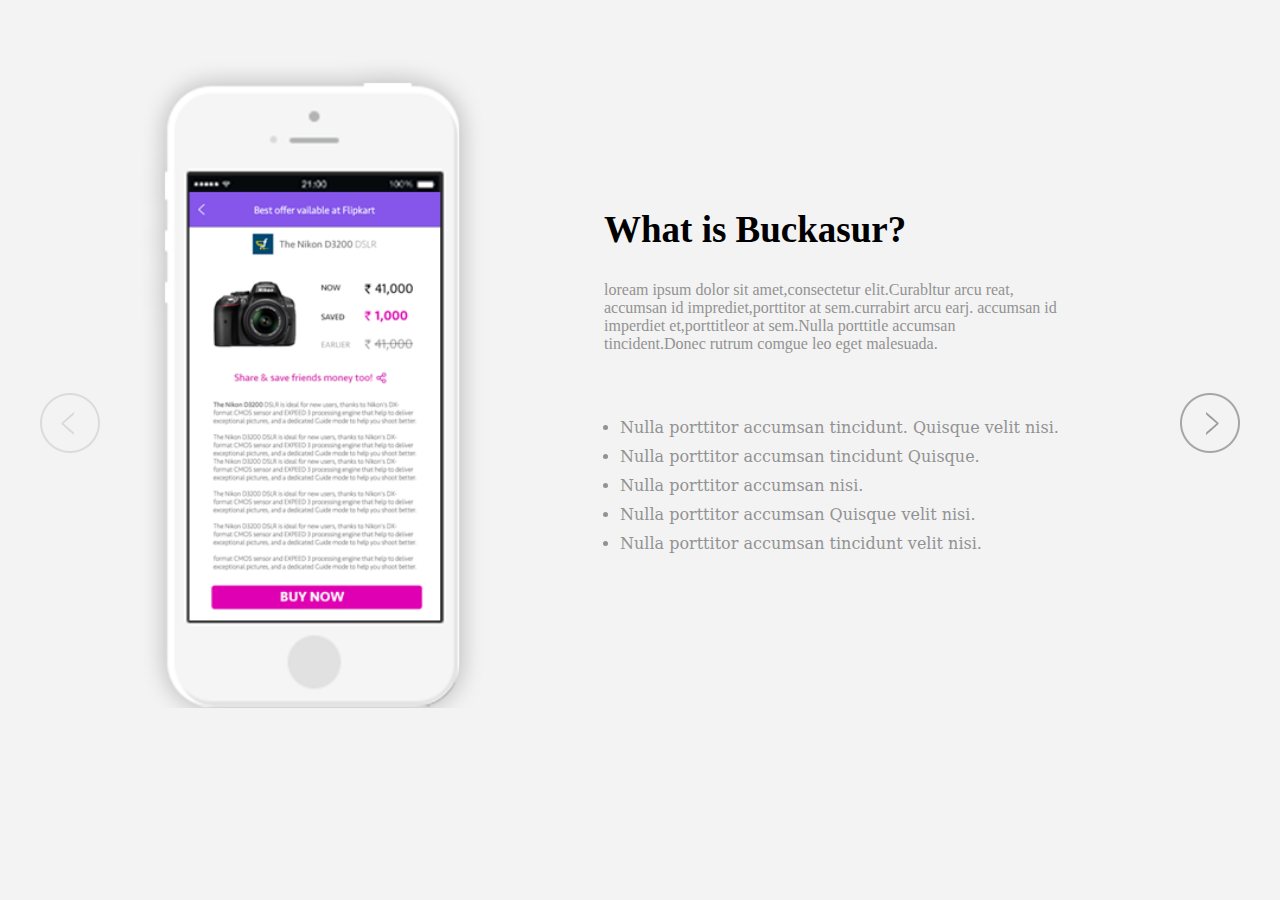
<file: banner/index.html>
﻿

	<link rel="stylesheet" href="css/global.css">
	<script src="javascript/jquery.min.js"></script>
	<script src="javascript/slides.min.jquery.js"></script>
	<script>
		$(function(){
			$('#slides').slides({
				preload: true,
				preloadImage: 'images/loading.gif',
				play: 5000,
				pause: 2500,
				hoverPause: true,
				animationStart: function(current){
					
					if (window.console && console.log) {
						// example return of current slide number
						console.log('animationStart on slide: ', current);
					};
				},
				animationComplete: function(current){
					
					if (window.console && console.log) {
						// example return of current slide number
						console.log('animationComplete on slide: ', current);
					};
				},
				slidesLoaded: function() {
					
				}
			});
		});


	</script>

<body>

		<div id="example" class="example-slide clearfix">
                        <div id="slides" class="slidest">
                            <div class="slides_container">
                                
                                <div class="slide">
                                	<div class="slide-left">
                                    <a href="#" title="图片信息1" ><img src="images/mobilegraphics1.png" alt="Slide 2"></a>
                                    </div>
                                    <div class="slide-right">
                                    	<div class="hotinfo-tit">What is Buckasur?</div>
                                		<div class="hotinfo-desc">loream ipsum dolor sit amet,consectetur elit.Curabltur arcu reat,
                                                    accumsan id imprediet,porttitor at sem.currabirt arcu earj.
                                                    accumsan id imperdiet et,porttitleor at sem.Nulla porttitle accumsan tincident.Donec rutrum comgue leo eget malesuada.</div>
                                    	<div class="hotinfo-item clearfix">
                                            <div class="author clearfix">
                                                 <ul>
                                                        <li>Nulla porttitor accumsan tincidunt. Quisque velit nisi.</li>
                                                        <li>Nulla porttitor accumsan tincidunt Quisque.</li>
                                                        <li>Nulla porttitor accumsan  nisi.</li>
                                                        <li>Nulla porttitor accumsan Quisque velit nisi.</li>
                                                        <li>Nulla porttitor accumsan tincidunt velit nisi.</li>

                                                    </ul>
                                            </div>
                                        </div>
                                    </div>
                                </div>

                                <div class="slide">
                                	<div class="slide-left">
                                    <a href="#" title="图片信息2" ><img src="images/mobilegraphics.png"  alt="Slide 3"/></a>
                                    </div>
                                     <div class="slide-right">
                                        <div class="hotinfo-tit">What is Buckasur?</div>
                                        <div class="hotinfo-desc">loream ipsum dolor sit amet,consectetur elit.Curabltur arcu reat,
                                                    accumsan id imprediet,porttitor at sem.currabirt arcu earj.
                                                    accumsan id imperdiet et,porttitleor at sem.Nulla porttitle accumsan tincident.Donec rutrum comgue leo eget malesuada.</div>
                                        <div class="hotinfo-item clearfix">
                                            <div class="author clearfix">
                                                 <ul>
                                                        <li>Nulla porttitor accumsan tincidunt. Quisque velit nisi.</li>
                                                        <li>Nulla porttitor accumsan tincidunt Quisque.</li>
                                                        <li>Nulla porttitor accumsan  nisi.</li>
                                                        <li>Nulla porttitor accumsan Quisque velit nisi.</li>
                                                        <li>Nulla porttitor accumsan tincidunt velit nisi.</li>

                                                    </ul>
                                            </div>
                                        </div>
                                    </div>
                                </div>


                            </div>
                            <a href="#" class="prev"></a>
                            <a href="#" class="next"></a>
                        </div>
           		    </div>
        <div id="frame_javascript">
			<div id="data_javascript">
				<!--[if IE 6]>   
				<script src="javascript/DD_belatedPNG.js" mce_src="javascript/DD_belatedPNG.js"></script>   
				<script type="text/javascript">
				DD_belatedPNG.fix('.png,i');
                DD_belatedPNG.fix('.slide-right img,.slide-left img,.caption,.prev,.next,a.button img');  
				</script> 
				<![endif]--> 
			</div>
		</div>
	</div>
</div>
<script type="text/javascript">
     console.log( $(".pagination"));

     $(".pagination").hide();
</script>
</body>
</file>
<file: banner/css/global.css>
/* 焦点图 */
div,dl,dt,dd,ul,ol,li,h1,h2,h3,h4,h5,h6,pre,form,p,blockquote,th,td {
	margin:0;
	padding:0;
}
body {
	font-size:16px;
	font-family:"serif";
	overflow-x:hidden;
	background-color: #f3f3f3;
	    padding-top: 50px;
}
img {
	border:none;
}
.slidest .slide .slide-left img {
	min-height:250px;
	*height:250px;
}
*,*:before,*:after {
	-webkit-box-sizing:border-box;
	-moz-box-sizing:border-box;
	box-sizing:border-box;
}
.clearfix:before,.clearfix:after {
	content:" ";
	display:table;
}
.clearfix:after {
	clear:both;
}
.example-slide {
	width:1200px;
	height:650px;
	position:relative;
	    margin: auto;
}
.example-slide .slidest {
	position:absolute;
	z-index:100;
	width:1200px;

}
.slidest .slides_container .slide-all {
	float:left;
	width:716px;
}
.slides_container .slide-all a {
	width:100%;
	display:block;
	overflow:hidden;
}
.slides_container .slide-all a img {
	width:100%;
}
.slidest .caption {
	z-index:500;
	position:absolute;
	left:0;
	background:url(../images/whitebg.png) repeat;
	color:#fff;
	bottom:0;
	height:38px;
	width:100%;
	_height:58px;
}
.slidest .caption p {
	height:38px;
	line-height:38px;
	padding-left:10px;
}
.slidest .slides_container .slide-left {
	float:left;
	width:344px;
	margin-left: 100px;
}
.slidest .slides_container .slide-right {
	float:left;
	position:relative;
	width:456px;
	margin-left:120px;
	margin-top: 150px;
	
}
.slides_container .slide-left img {
	width:344px;
	display:block;
	overflow:hidden;
}
.slidest .slides_container {
	width:1200px;
	overflow:hidden;
	position:relative;
	display:none;
}
.slidest .slides_container .slide {
	width:1200px;
	height:650px;
	display:block;
}
.slidest .prev {
	position:absolute;
	display:block;
	z-index:100;
	background:url(../images/Next_Iconcopy.png) 0px 0px;
	top:50%;
	width:60px;
	height:60px;
	*left:0px;
}
.slidest .next {
	right:0px;
	position:absolute;
	display:block;
	z-index:100;
	background:url(../images/Next_Icon.png) 60px 0px;
	top:50%;
	width:60px;
	height:60px;
}
.slidest a.next:hover {
	background:url(../images/Next_Icon.png) 60px 0px;
}
.slidest a.prev:hover {
	background:url(../images/Next_Iconcopy.png) 0px 0px;
}
.slidest .pagination {
	margin-left:50%;
	padding-left:60px\9;
	height:4px;
	padding:10px 0;
}
.slidest .pagination li {
	float:left;
	margin:0 2px;
	list-style:none;
}
.slidest .pagination li a {
	width:30px;
	height:0;
	padding-top:4px;
	background-color:#f3f3f3;
	float:left;
	overflow:hidden;
}
.slidest .pagination li.current a {
	background-color:#f3f3f3;
	width:50px;
}
.slidest:hover  a.prev {
	background:url(../images/Next_Iconcopy.png) 0px 0px;
}
.slidest:hover a.next {
	background:url(../images/Next_Icon.png) 60px 0px;
}
/*右边文字*/
.slide-right .hotinfo-tit {
	    font-size: 37px;
    font-family: serif;
    font-weight: bold;
    margin-bottom: 30px;
}
.slide-right .hotinfo-desc {
	    font-size: 16px;
    font-family: serif;
    color: #929292;
}
.slide-right .hotinfo-item {
	font-size:12px;
	padding:10px 0;
	position:relative;
	margin-top:10px;
}
.slide-right .hotinfo-item img {
	display:inline-block;
	width:32px;
	height:32px;
	border-radius:100%;
	margin-right:10px;
	vertical-align:middle;
	overflow:visible;
}
.slide-right .p-color,.p-color:hover,.p-color a,.p-color a:hover {
	color:#2498fd;
}
.left {
	float:left;
}
.slide-right .hotinfo-item .hotinfo-link {
	position:absolute;
	width:90px;
	height:34px;
	top:10px;
	right:0;
}
.slide-right .author >ul{
	font-size: 16px;
	display: inline-block;
    color: #929292;
    margin-left: 16px;
    margin-top: 35px;
}
.slide-right .author >ul>li{
	margin-top: 10px;
}
.slide-right .author p a {
	font-size:12px;
	text-decoration:none;
}
.slide-right .hotinfo-link .button {
	padding:8px 20px;
	font-size:12px;
	display:inline-block;
	border-style:solid;
	border-width:1px;
	cursor:pointer;
	font-weight:normal;
	line-height:normal;
	position:relative;
	text-decoration:none;
	text-align:center;
	background-color:#2498fd;
	border-color:#2498fd;
	color:#ffffff;
}
.slide-right img.doublearrow {
	height:12px;
	width:12px;
	position:absolute;
	margin-top:3px;
}
</file>
